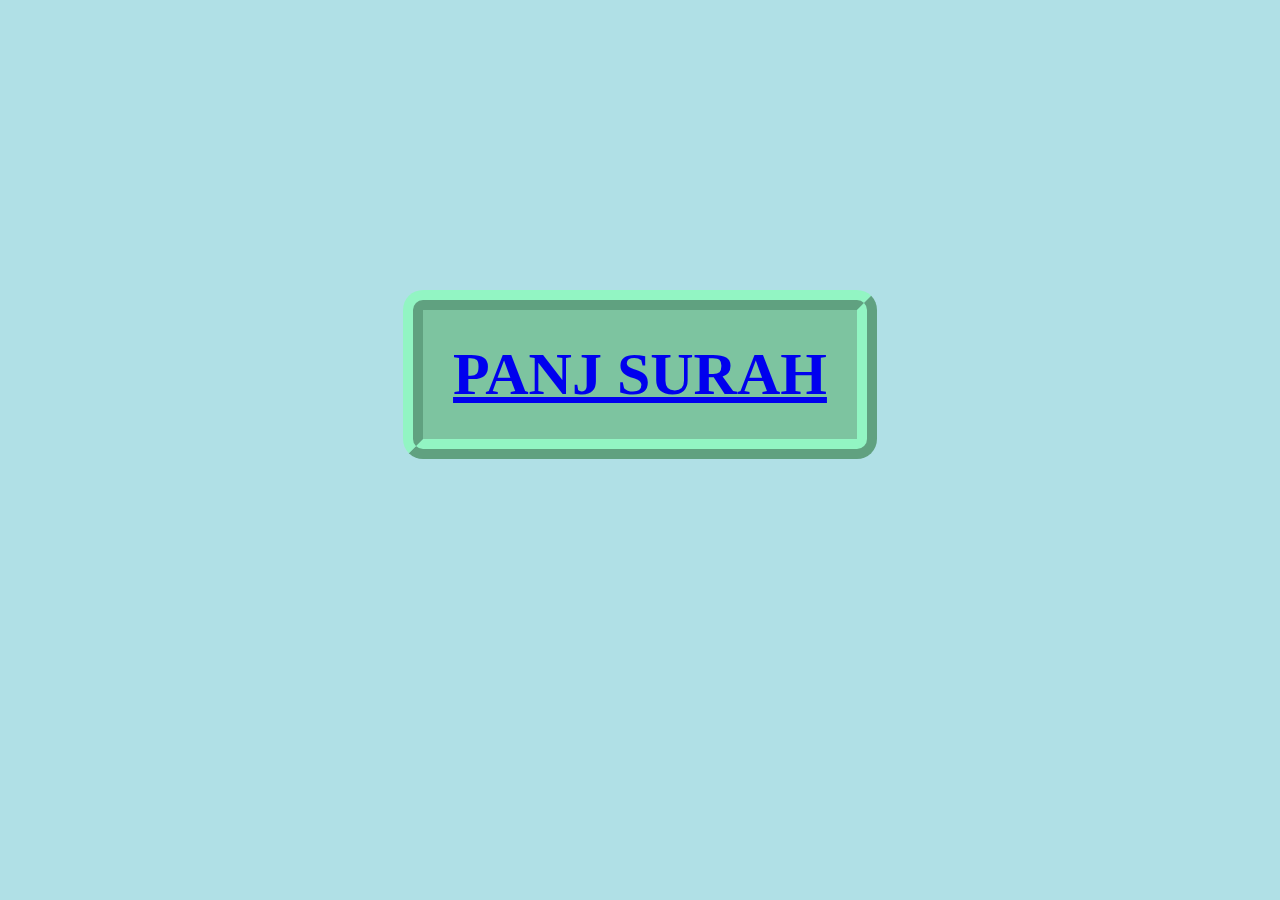
<file: index.html>
<!DOCTYPE html>
<html lang="en">

<head>
    <meta charset="UTF-8">
    <meta name="viewport" content="width=device-width, initial-scale=1.0">
    <title>Panj Surah</title>
</head>

<div class="main-container">

    <body class="body2">
        <link rel="stylesheet" href="style.css">

        <button class="ind2"><a href="./index2.html"> PANJ SURAH </button></a><br>



    </body>
</div>

</html>
</file>
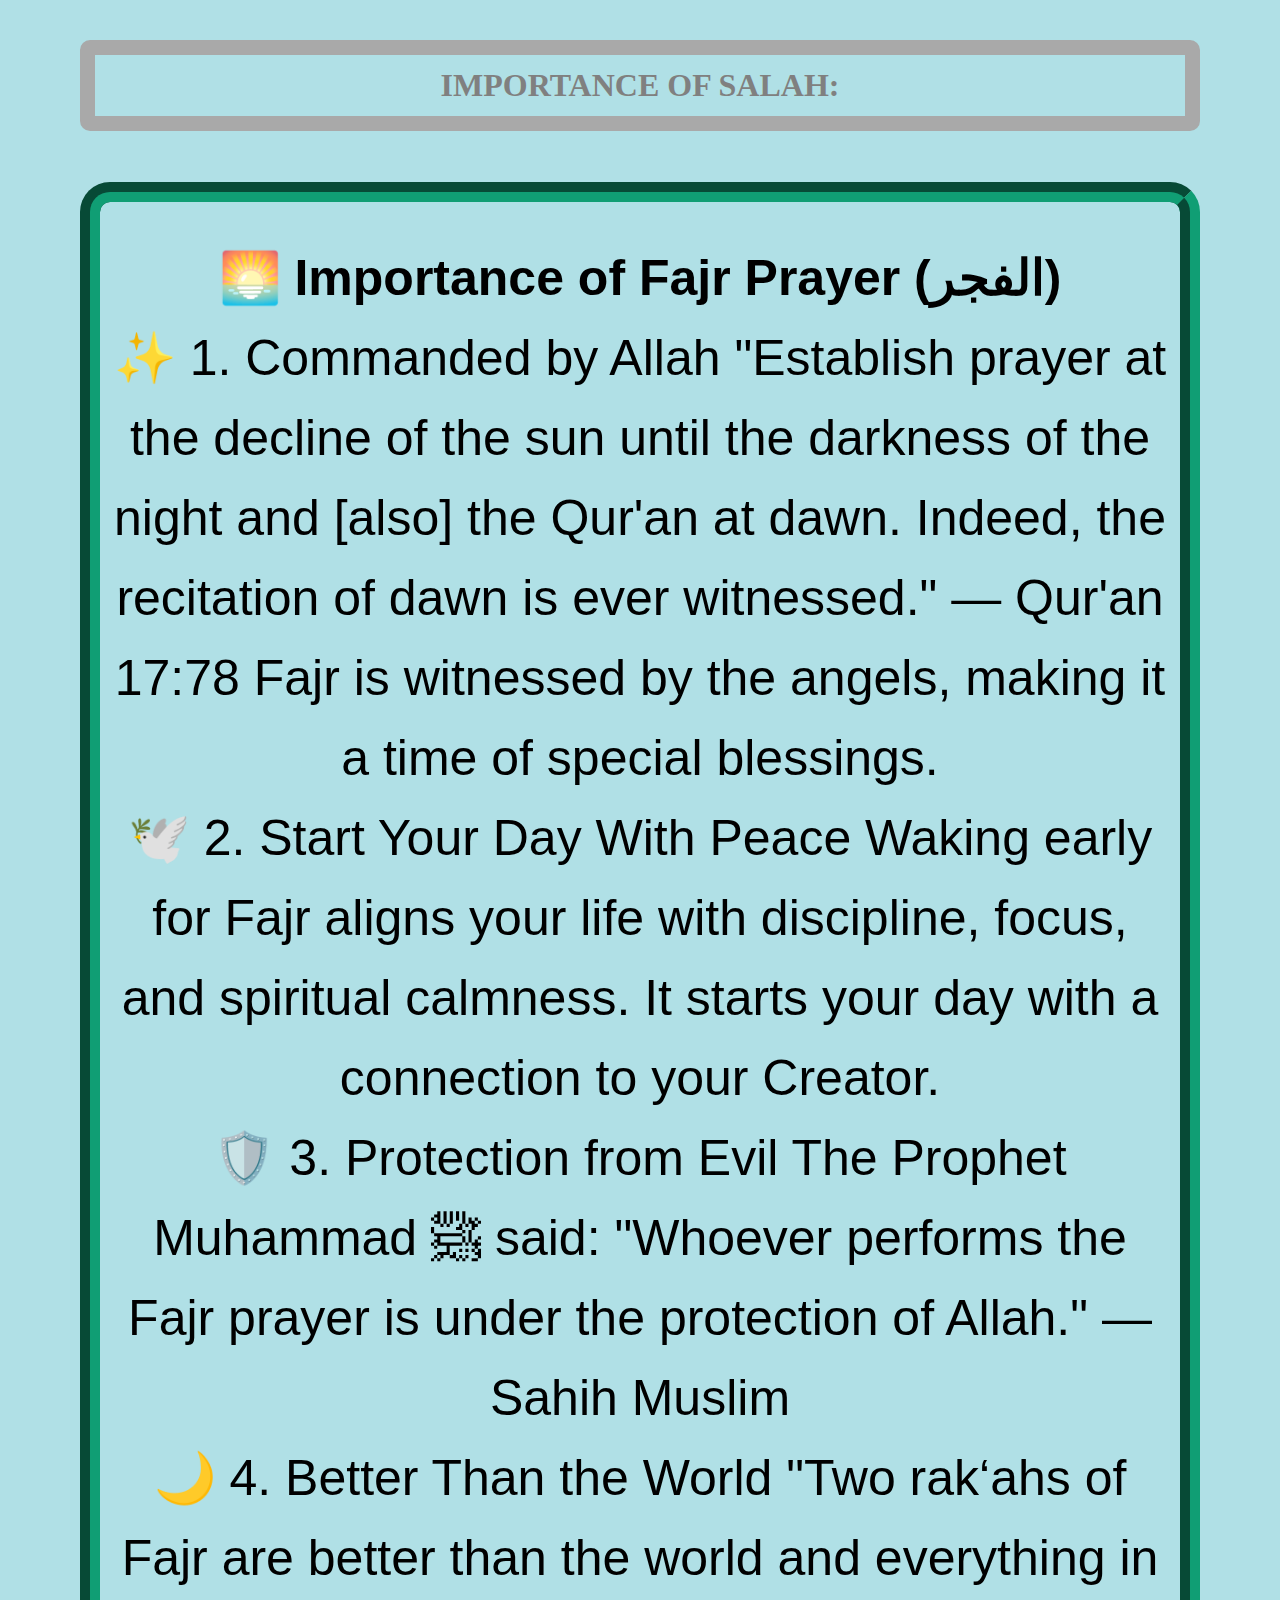
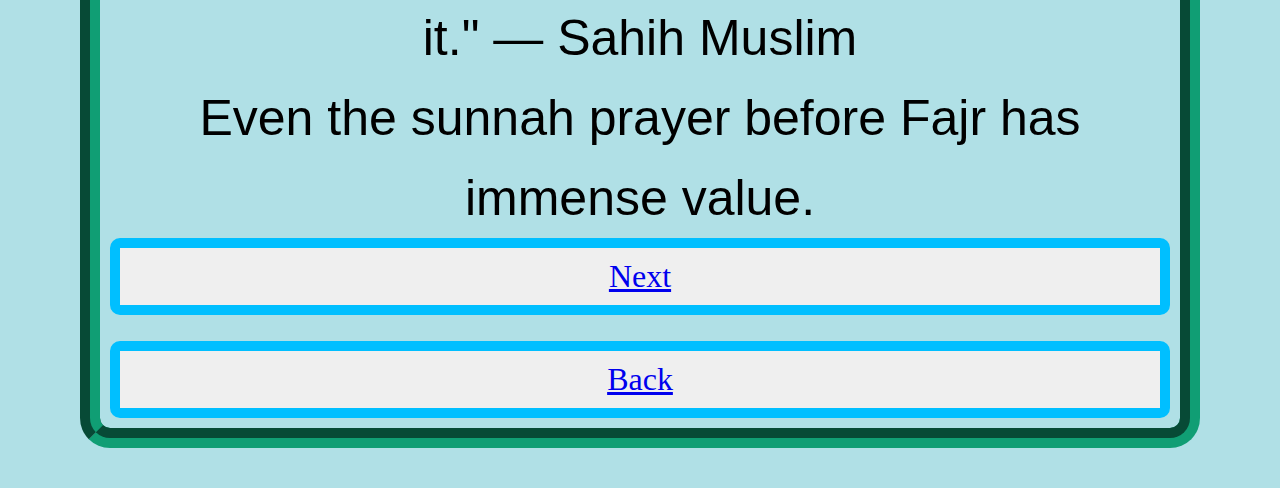
<file: index3.html>
<!DOCTYPE html>
<html lang="en">

<head>
  <meta charset="UTF-8">
  <meta name="viewport" content="width=device-width, initial-scale=1.0">
  <title>PANJ SURAH</title>
</head>

<body>
  <div class="main-container">
    <link rel="stylesheet" href="style.css">

    <!-- <div class="parent">
        <div class="div1">
            <nav class="nav1">

                <button class="btn1">HOME</button>&nbsp;&nbsp;
                <button class="btn1">ABOUT</button>&nbsp;&nbsp;
                <button class="btn1">CONTACT</button>
            </nav>
        </div>
    </div>

    <br><br><br><br><br><br><br><br><br><br><br><br><br><br><br> -->

    <center>
      <h1 class="impofsalah">IMPORTANCE OF SALAH:</h1>
      <br><br>
      <div class="one"><br>
        <p class="impoffajr">🌅 <b>Importance of Fajr Prayer (الفجر)</b>
          <br>

          ✨ 1. Commanded by Allah
          "Establish prayer at the decline of the sun until the darkness of the night and [also] the Qur'an at dawn.
          Indeed, the recitation of dawn is ever witnessed."
          — Qur'an 17:78

          Fajr is witnessed by the angels, making it a time of special blessings. <br>

          🕊️ 2. Start Your Day With Peace
          Waking early for Fajr aligns your life with discipline, focus, and spiritual calmness. It starts your day with
          a connection to your Creator. <br>

          🛡️ 3. Protection from Evil
          The Prophet Muhammad ﷺ said:

          "Whoever performs the Fajr prayer is under the protection of Allah."
          — Sahih Muslim <br>

          🌙 4. Better Than the World
          "Two rak‘ahs of Fajr are better than the world and everything in it."
          — Sahih Muslim <br>

          Even the sunnah prayer before Fajr has immense value.
        </p>



        <button class="audio1"><a href="./index4.html">Next</button></a><br><br>

        <button class="audio1"><a href="./index2.html">Back</button></a>


        <!-- <button onclick="playAudio('aud6')" class="audio1"><audio controls src=""></audio>AUDIO 6</button><br><br>
    <button onclick="playAudio('aud7')" class="audio1"><audio controls src=""></audio>AUDIO 7</button><br>
        <button onclick="playAudio('aud8')" class="audio1"><audio controls src=""></audio>AUDIO 8</button><br>
        <button onclick="playAudio('aud9')" class="audio1"><audio controls src=""></audio>AUDIO 9</button><br>
        <button onclick="playAudio('aud10')" class="audio1"><audio controls src=""></audio>AUDIO 10</button><br> -->


      </div>
    </center>













    <script src="https://cdn.jsdelivr.net/npm/@popperjs/core@2.11.8/dist/umd/popper.min.js"
      integrity="sha384-I7E8VVD/ismYTF4hNIPjVp/Zjvgyol6VFvRkX/vR+Vc4jQkC+hVqc2pM8ODewa9r"
      crossorigin="anonymous"></script>
    <script src="https://cdn.jsdelivr.net/npm/bootstrap@5.3.3/dist/js/bootstrap.min.js"
      integrity="sha384-0pUGZvbkm6XF6gxjEnlmuGrJXVbNuzT9qBBavbLwCsOGabYfZo0T0to5eqruptLy"
      crossorigin="anonymous"></script>

    <script src="app.js"></script>

</body>
</div>

</html>
</file>
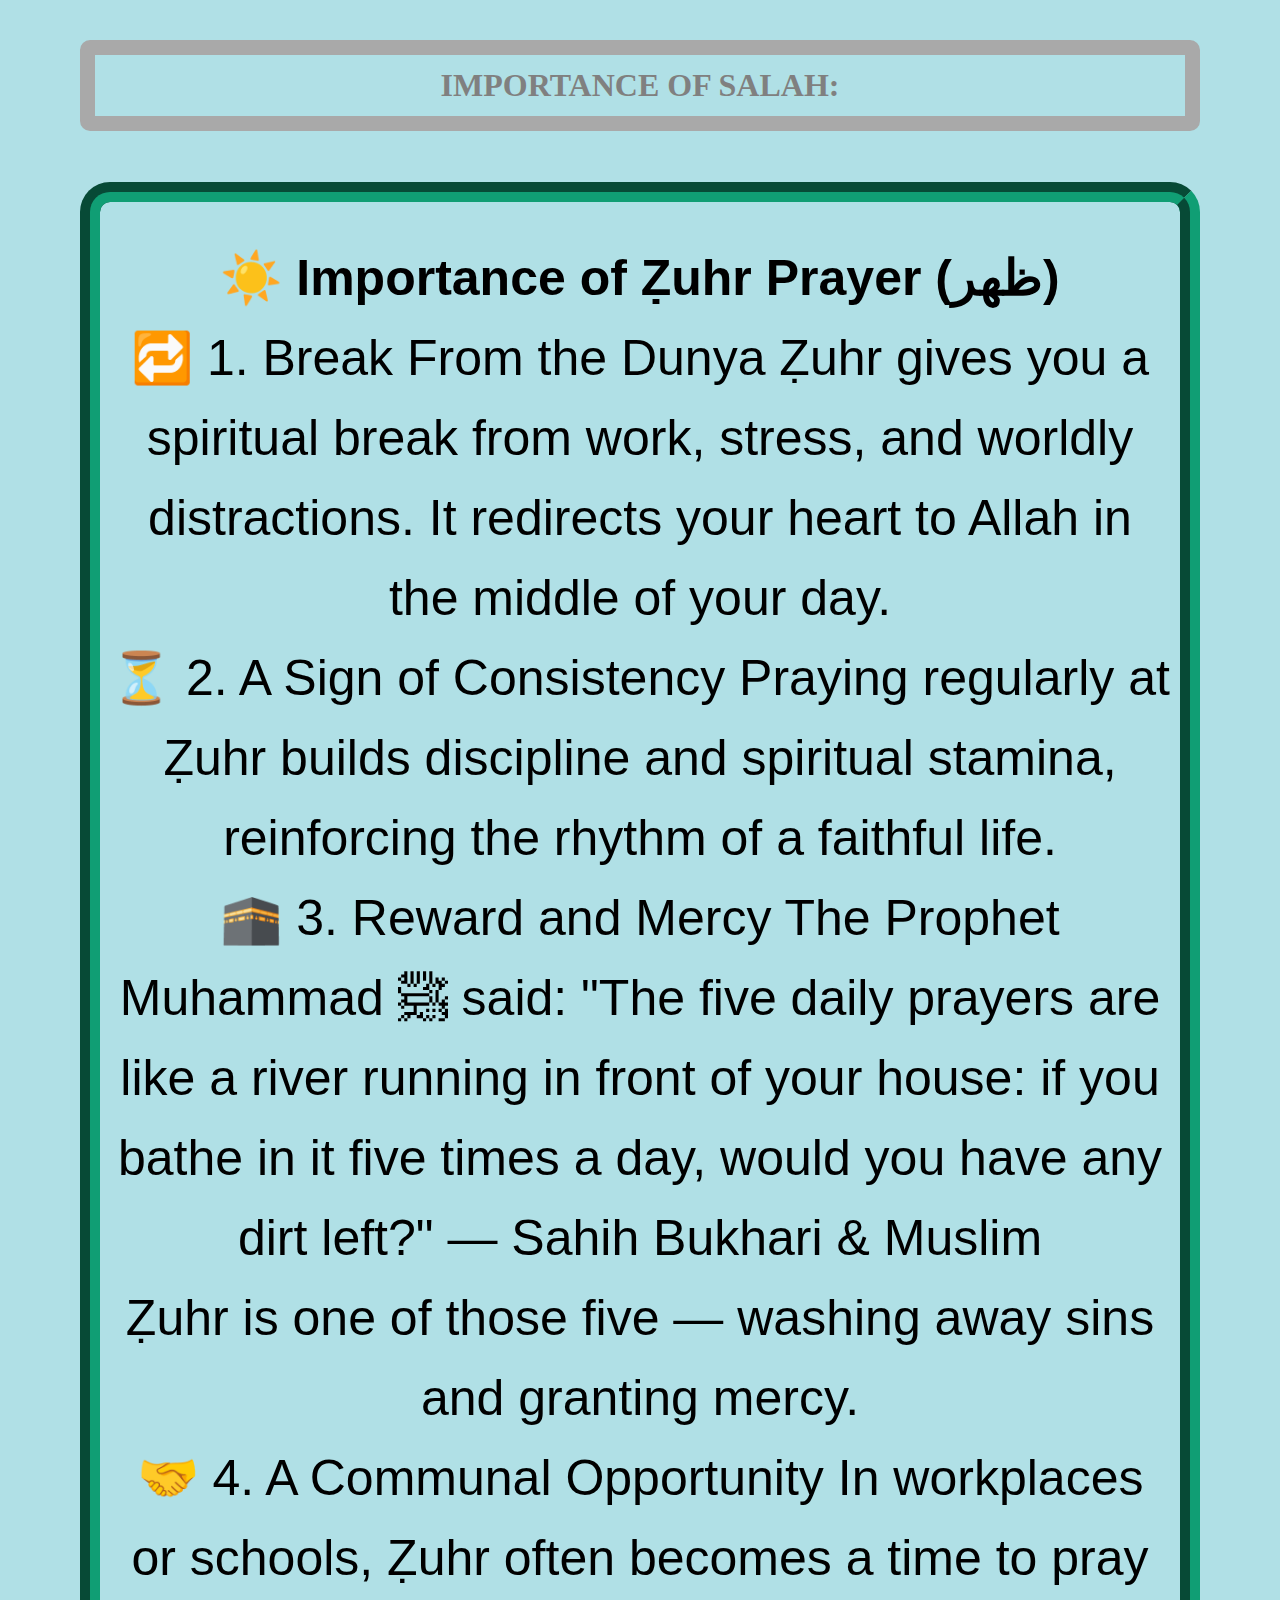
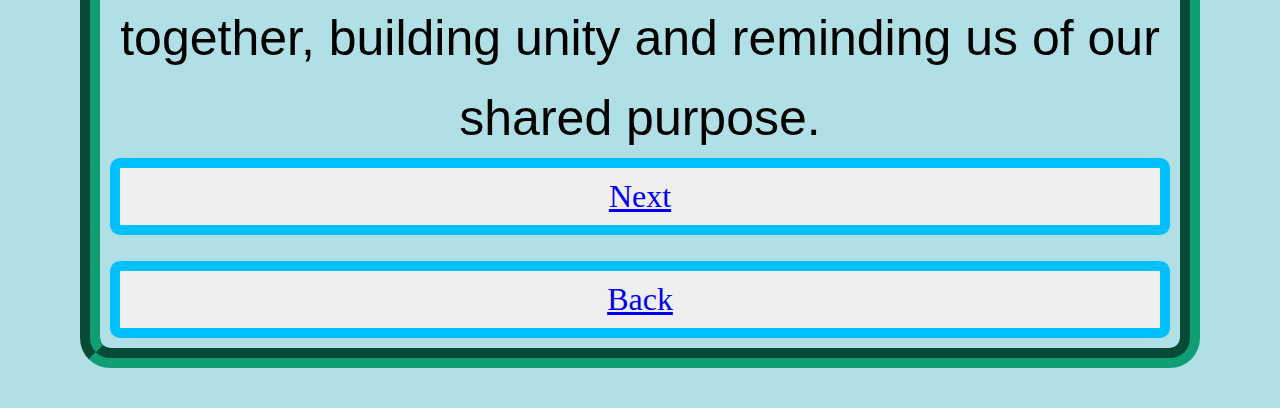
<file: index4.html>
<!DOCTYPE html>
<html lang="en">

<head>
  <meta charset="UTF-8">
  <meta name="viewport" content="width=device-width, initial-scale=1.0">
  <title>PANJ SURAH</title>
</head>

<body>
  <div class="main-container">
    <link rel="stylesheet" href="style.css">

    <!-- <div class="parent">
        <div class="div1">
            <nav class="nav1">

                <button class="btn1">HOME</button>&nbsp;&nbsp;
                <button class="btn1">ABOUT</button>&nbsp;&nbsp;
                <button class="btn1">CONTACT</button>
            </nav>
        </div>
    </div>

    <br><br><br><br><br><br><br><br><br><br><br><br><br><br><br> -->

    <center>
      <h1 class="impofsalah">IMPORTANCE OF SALAH:</h1>
      <br><br>
      <div class="one"><br>
        <p class="impoffajr">☀️ <b>Importance of Ẓuhr Prayer (ظهر)</b> <br>


          🔁 1. Break From the Dunya
          Ẓuhr gives you a spiritual break from work, stress, and worldly distractions. It redirects your heart to Allah
          in the middle of your day. <br>

          ⏳ 2. A Sign of Consistency
          Praying regularly at Ẓuhr builds discipline and spiritual stamina, reinforcing the rhythm of a faithful life.
          <br>

          🕋 3. Reward and Mercy
          The Prophet Muhammad ﷺ said:

          "The five daily prayers are like a river running in front of your house: if you bathe in it five times a day,
          would you have any dirt left?"
          — Sahih Bukhari & Muslim <br>

          Ẓuhr is one of those five — washing away sins and granting mercy. <br>

          🤝 4. A Communal Opportunity
          In workplaces or schools, Ẓuhr often becomes a time to pray together, building unity and reminding us of our
          shared purpose.</p>



        <button class="audio1"><a href="./index5.html">Next</button></a><br><br>
        <button class="audio1"><a href="./index3.html">Back</button></a>


        <!-- <button onclick="playAudio('aud6')" class="audio1"><audio controls src=""></audio>AUDIO 6</button><br><br>
    <button onclick="playAudio('aud7')" class="audio1"><audio controls src=""></audio>AUDIO 7</button><br>
        <button onclick="playAudio('aud8')" class="audio1"><audio controls src=""></audio>AUDIO 8</button><br>
        <button onclick="playAudio('aud9')" class="audio1"><audio controls src=""></audio>AUDIO 9</button><br>
        <button onclick="playAudio('aud10')" class="audio1"><audio controls src=""></audio>AUDIO 10</button><br> -->


      </div>
    </center>













    <script src="https://cdn.jsdelivr.net/npm/@popperjs/core@2.11.8/dist/umd/popper.min.js"
      integrity="sha384-I7E8VVD/ismYTF4hNIPjVp/Zjvgyol6VFvRkX/vR+Vc4jQkC+hVqc2pM8ODewa9r"
      crossorigin="anonymous"></script>
    <script src="https://cdn.jsdelivr.net/npm/bootstrap@5.3.3/dist/js/bootstrap.min.js"
      integrity="sha384-0pUGZvbkm6XF6gxjEnlmuGrJXVbNuzT9qBBavbLwCsOGabYfZo0T0to5eqruptLy"
      crossorigin="anonymous"></script>

    <script src="app.js"></script>

</body>
</div>

</html>
</file>
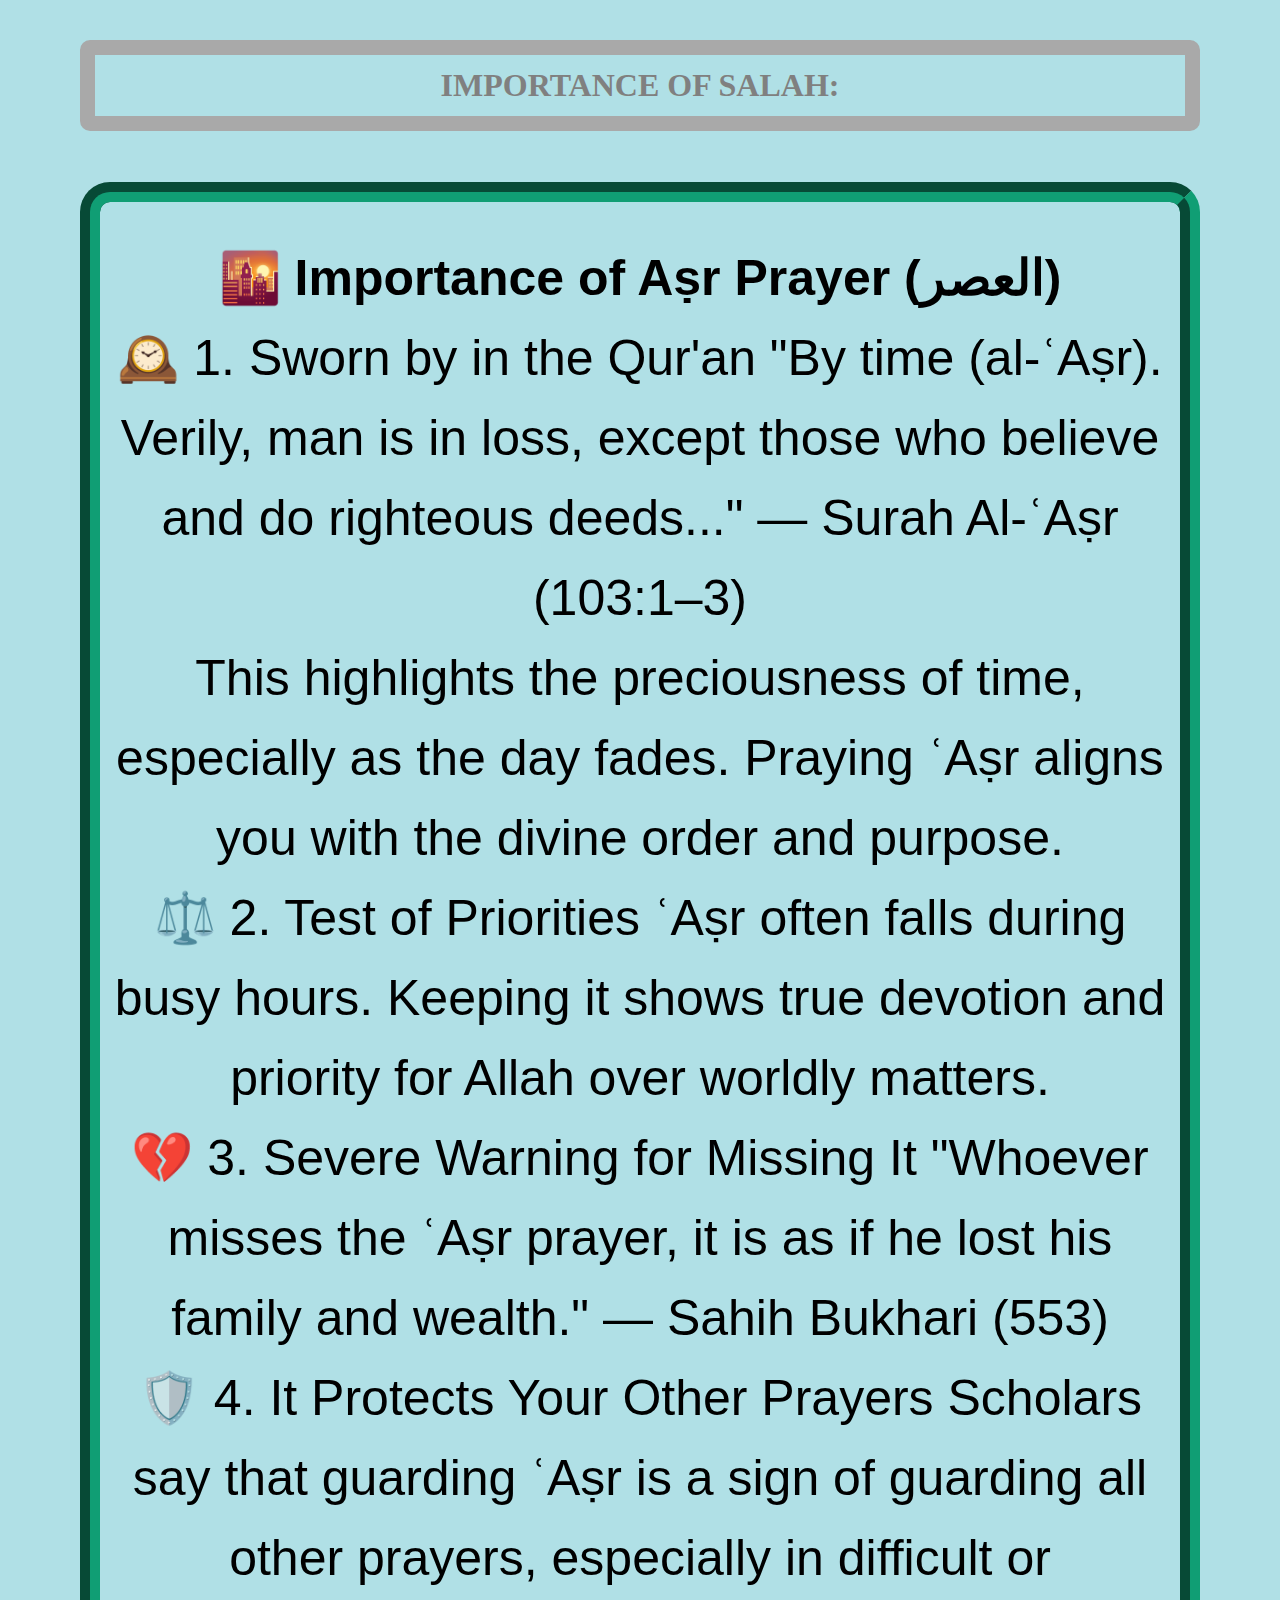
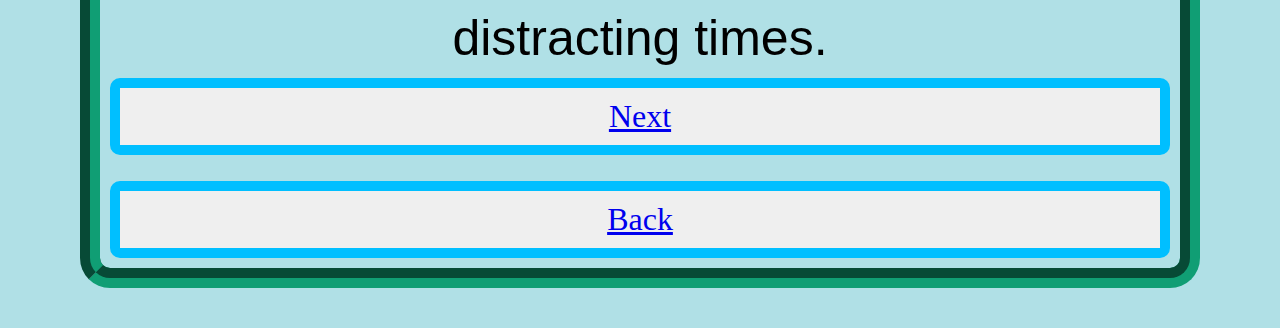
<file: index5.html>
<!DOCTYPE html>
<html lang="en">

<head>
  <meta charset="UTF-8">
  <meta name="viewport" content="width=device-width, initial-scale=1.0">
  <title>PANJ SURAH</title>
</head>

<body>
  <div class="main-container">
    <link rel="stylesheet" href="style.css">

    <!-- <div class="parent">
        <div class="div1">
            <nav class="nav1">

                <button class="btn1">HOME</button>&nbsp;&nbsp;
                <button class="btn1">ABOUT</button>&nbsp;&nbsp;
                <button class="btn1">CONTACT</button>
            </nav>
        </div>
    </div>

    <br><br><br><br><br><br><br><br><br><br><br><br><br><br><br> -->

    <center>
      <h1 class="impofsalah">IMPORTANCE OF SALAH:</h1>
      <br><br>
      <div class="one"><br>
        <p class="impoffajr">🌇 <b>Importance of Aṣr Prayer (العصر)</b><br>
          

          🕰️ 1. Sworn by in the Qur'an
          "By time (al-ʿAṣr). Verily, man is in loss, except those who believe and do righteous deeds..."
          — Surah Al-ʿAṣr (103:1–3) <br>

          This highlights the preciousness of time, especially as the day fades. Praying ʿAṣr aligns you with the divine
          order and purpose. <br>

          ⚖️ 2. Test of Priorities
          ʿAṣr often falls during busy hours. Keeping it shows true devotion and priority for Allah over worldly
          matters. <br>

          💔 3. Severe Warning for Missing It
          "Whoever misses the ʿAṣr prayer, it is as if he lost his family and wealth."
          — Sahih Bukhari (553) <br>

          

          🛡️ 4. It Protects Your Other Prayers
          Scholars say that guarding ʿAṣr is a sign of guarding all other prayers, especially in difficult or
          distracting times.</p>



        <button class="audio1"><a href="./index6.html">Next</button></a><br><br>
        <button class="audio1"><a href="./index4.html">Back</button></a>


        <!-- <button onclick="playAudio('aud6')" class="audio1"><audio controls src=""></audio>AUDIO 6</button><br><br>
    <button onclick="playAudio('aud7')" class="audio1"><audio controls src=""></audio>AUDIO 7</button><br>
        <button onclick="playAudio('aud8')" class="audio1"><audio controls src=""></audio>AUDIO 8</button><br>
        <button onclick="playAudio('aud9')" class="audio1"><audio controls src=""></audio>AUDIO 9</button><br>
        <button onclick="playAudio('aud10')" class="audio1"><audio controls src=""></audio>AUDIO 10</button><br> -->


      </div>
    </center>













    <script src="https://cdn.jsdelivr.net/npm/@popperjs/core@2.11.8/dist/umd/popper.min.js"
      integrity="sha384-I7E8VVD/ismYTF4hNIPjVp/Zjvgyol6VFvRkX/vR+Vc4jQkC+hVqc2pM8ODewa9r"
      crossorigin="anonymous"></script>
    <script src="https://cdn.jsdelivr.net/npm/bootstrap@5.3.3/dist/js/bootstrap.min.js"
      integrity="sha384-0pUGZvbkm6XF6gxjEnlmuGrJXVbNuzT9qBBavbLwCsOGabYfZo0T0to5eqruptLy"
      crossorigin="anonymous"></script>

    <script src="app.js"></script>

</body>
</div>

</html>
</file>
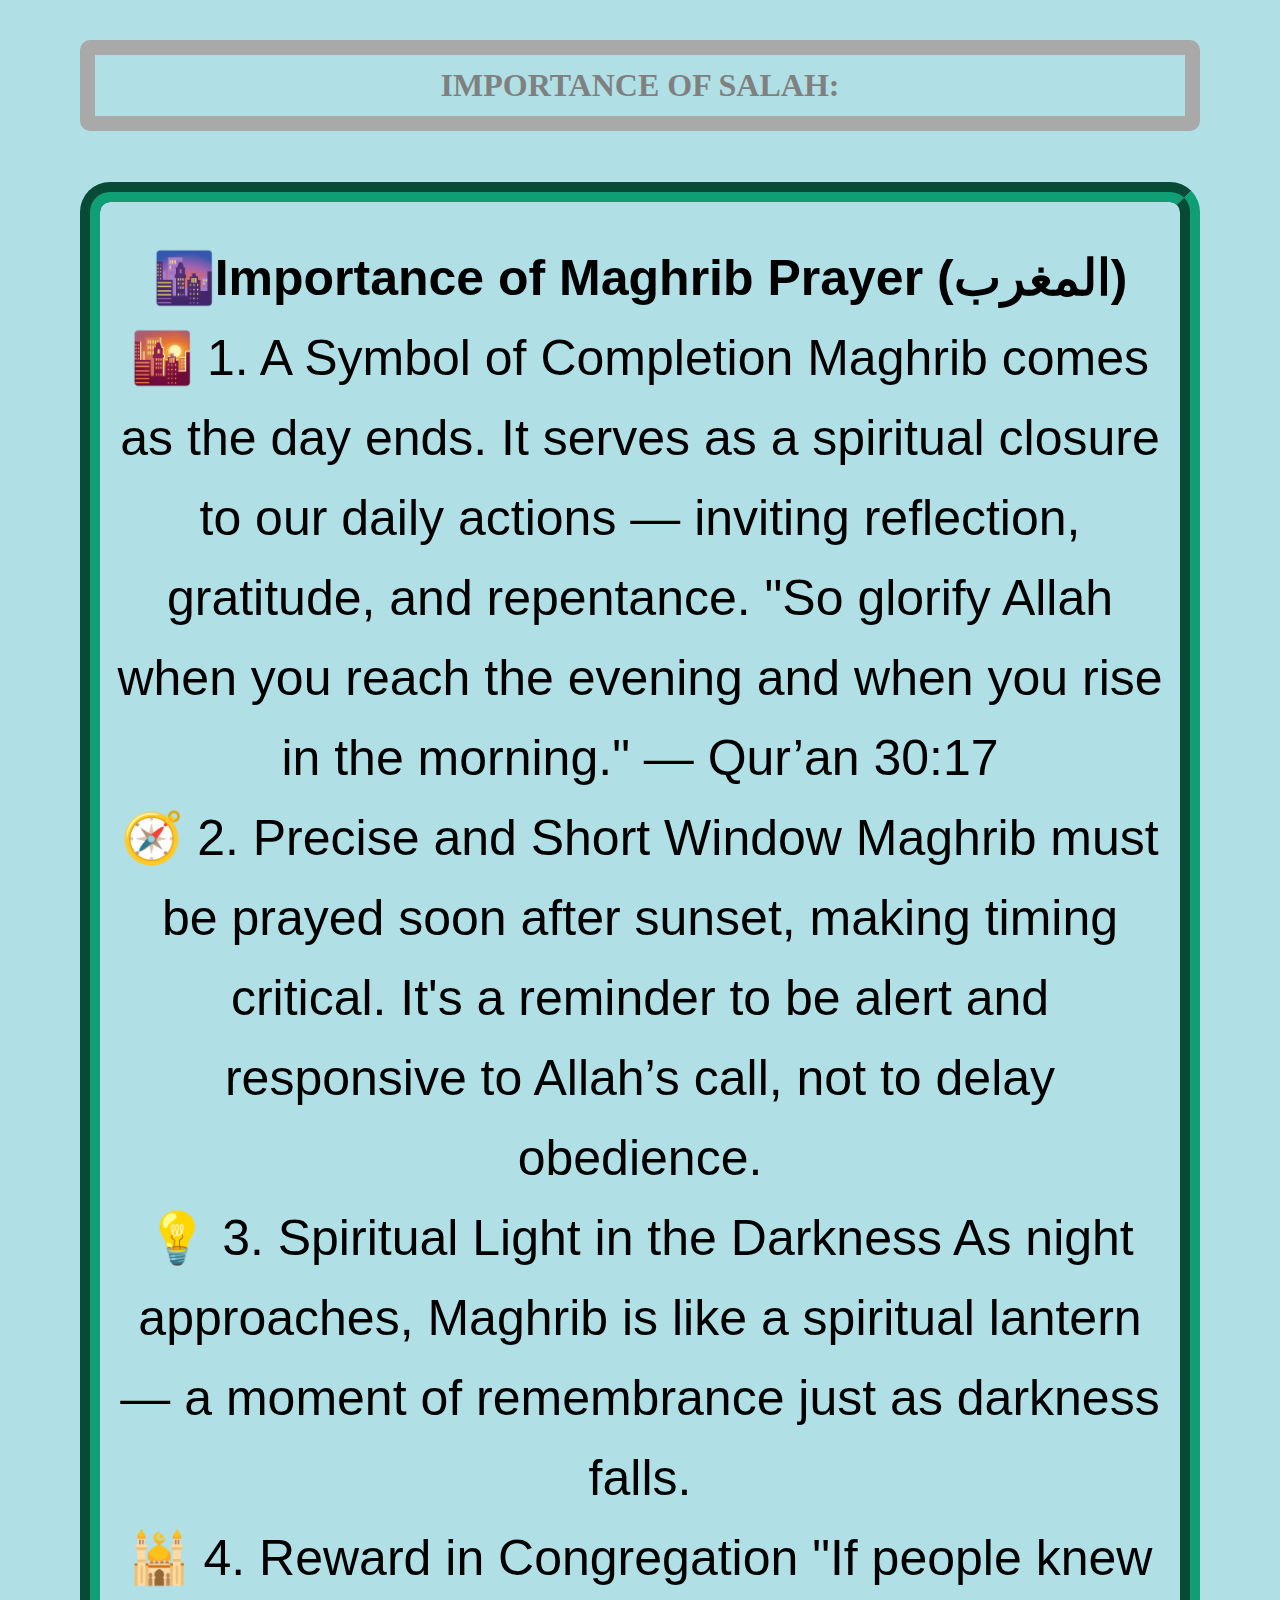
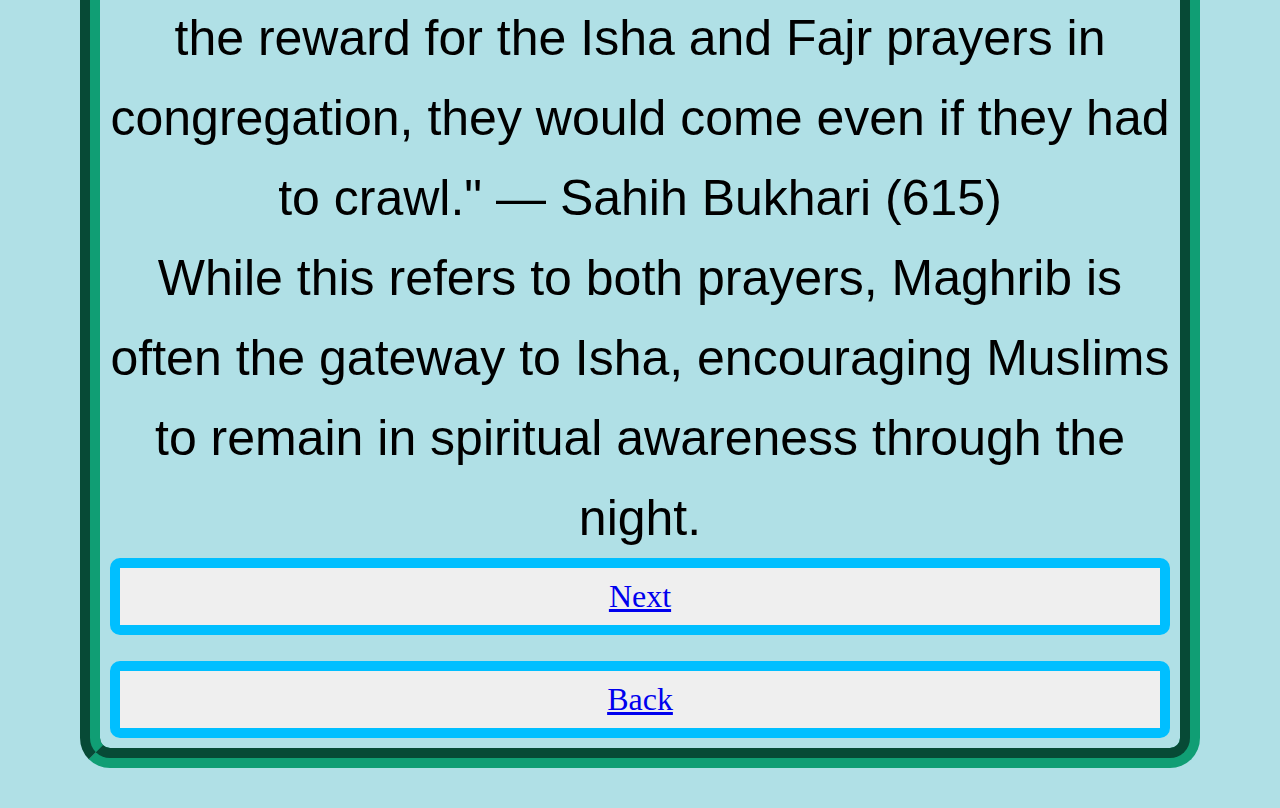
<file: index6.html>
<!DOCTYPE html>
<html lang="en">

<head>
  <meta charset="UTF-8">
  <meta name="viewport" content="width=device-width, initial-scale=1.0">
  <title>PANJ SURAH</title>
</head>

<body>
  <div class="main-container">
    <link rel="stylesheet" href="style.css">

    <!-- <div class="parent">
        <div class="div1">
            <nav class="nav1">

                <button class="btn1">HOME</button>&nbsp;&nbsp;
                <button class="btn1">ABOUT</button>&nbsp;&nbsp;
                <button class="btn1">CONTACT</button>
            </nav>
        </div>
    </div>

    <br><br><br><br><br><br><br><br><br><br><br><br><br><br><br> -->

    <center>
      <h1 class="impofsalah">IMPORTANCE OF SALAH:</h1>
      <br><br>
      <div class="one"><br>
        <p class="impoffajr">🌆<b>Importance of Maghrib Prayer (المغرب)</b><br>

🌇 1. A Symbol of Completion
Maghrib comes as the day ends. It serves as a spiritual closure to our daily actions — inviting reflection, gratitude, and repentance.

"So glorify Allah when you reach the evening and when you rise in the morning."
— Qur’an 30:17 <br>

🧭 2. Precise and Short Window
Maghrib must be prayed soon after sunset, making timing critical. It's a reminder to be alert and responsive to Allah’s call, not to delay obedience.
<br>
💡 3. Spiritual Light in the Darkness
As night approaches, Maghrib is like a spiritual lantern — a moment of remembrance just as darkness falls. <br>

🕌 4. Reward in Congregation
"If people knew the reward for the Isha and Fajr prayers in congregation, they would come even if they had to crawl."
— Sahih Bukhari (615) <br>

While this refers to both prayers, Maghrib is often the gateway to Isha, encouraging Muslims to remain in spiritual awareness through the night.</p>



        <button class="audio1"><a href="./index7.html">Next</button></a><br><br>
        <button class="audio1"><a href="./index5.html">Back</button></a>


        <!-- <button onclick="playAudio('aud6')" class="audio1"><audio controls src=""></audio>AUDIO 6</button><br><br>
    <button onclick="playAudio('aud7')" class="audio1"><audio controls src=""></audio>AUDIO 7</button><br>
        <button onclick="playAudio('aud8')" class="audio1"><audio controls src=""></audio>AUDIO 8</button><br>
        <button onclick="playAudio('aud9')" class="audio1"><audio controls src=""></audio>AUDIO 9</button><br>
        <button onclick="playAudio('aud10')" class="audio1"><audio controls src=""></audio>AUDIO 10</button><br> -->


      </div>
    </center>













    <script src="https://cdn.jsdelivr.net/npm/@popperjs/core@2.11.8/dist/umd/popper.min.js"
      integrity="sha384-I7E8VVD/ismYTF4hNIPjVp/Zjvgyol6VFvRkX/vR+Vc4jQkC+hVqc2pM8ODewa9r"
      crossorigin="anonymous"></script>
    <script src="https://cdn.jsdelivr.net/npm/bootstrap@5.3.3/dist/js/bootstrap.min.js"
      integrity="sha384-0pUGZvbkm6XF6gxjEnlmuGrJXVbNuzT9qBBavbLwCsOGabYfZo0T0to5eqruptLy"
      crossorigin="anonymous"></script>

    <script src="app.js"></script>

</body>
</div>

</html>
</file>
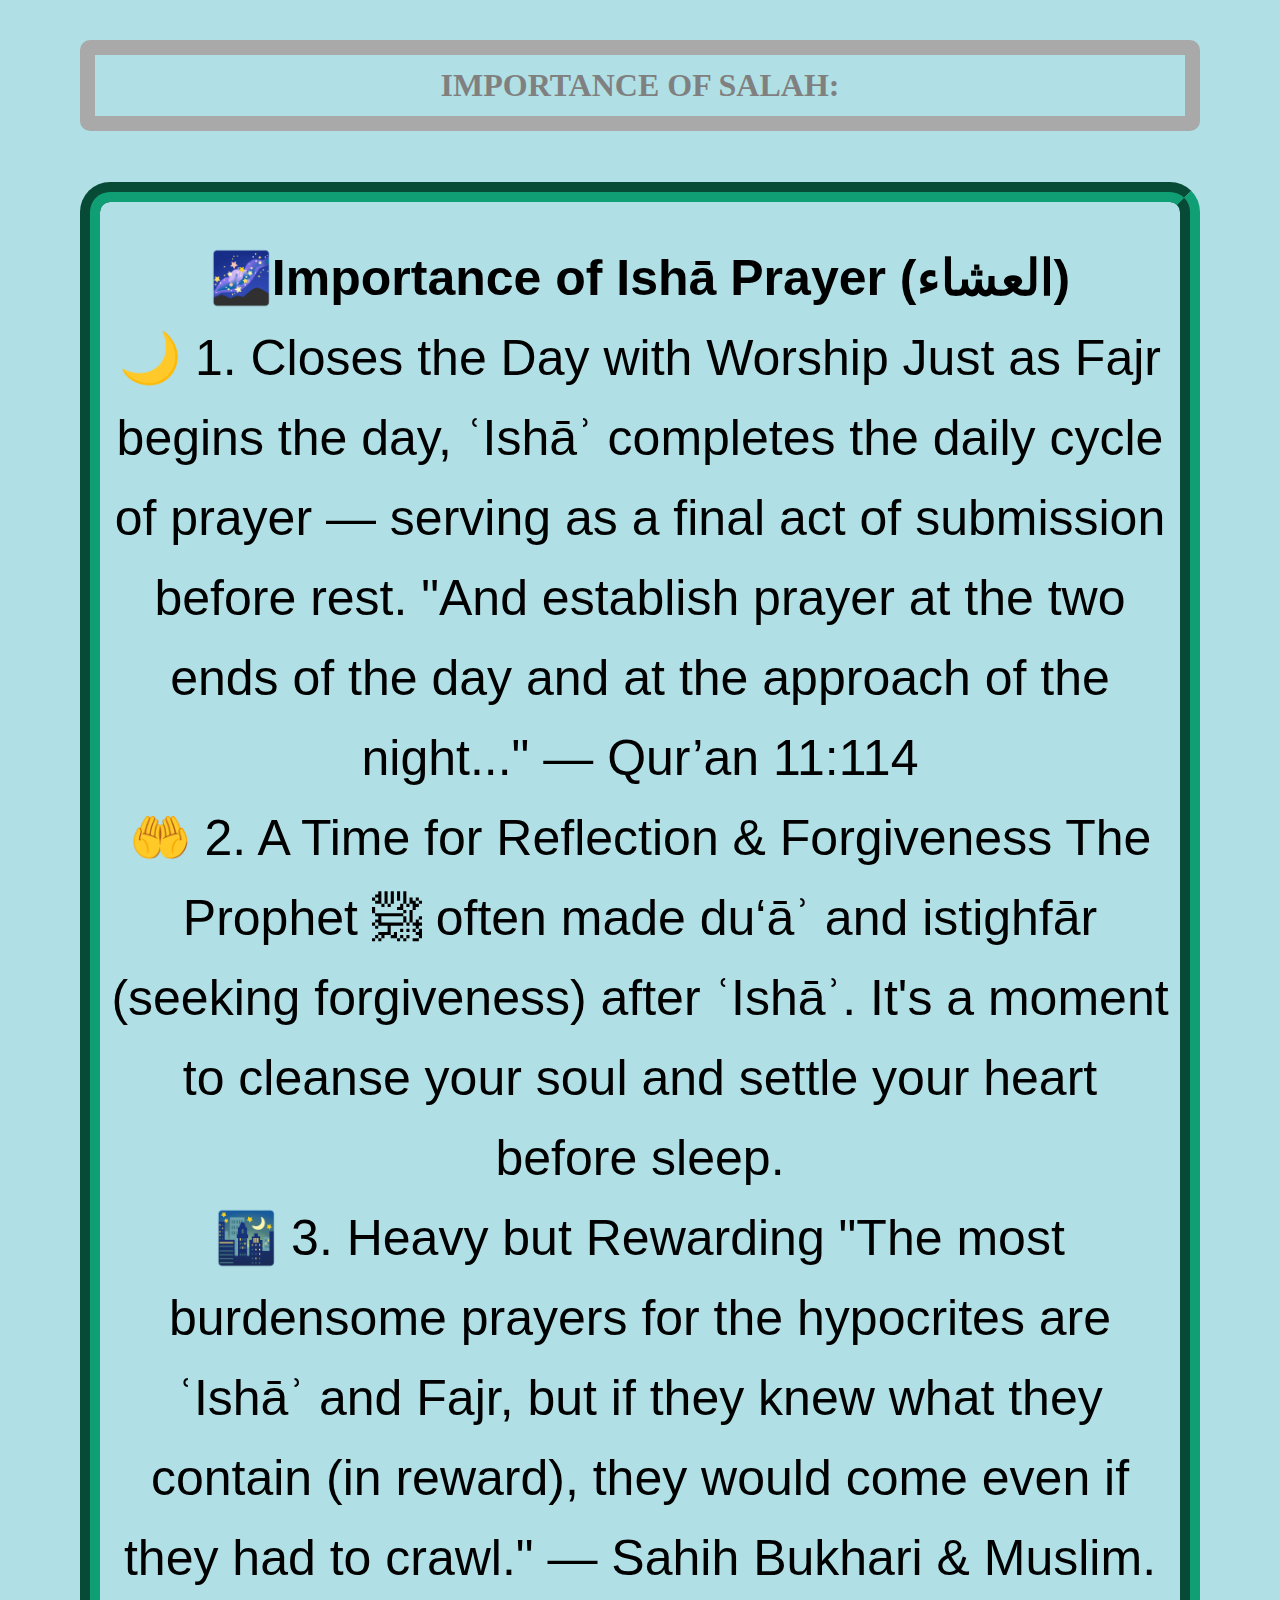
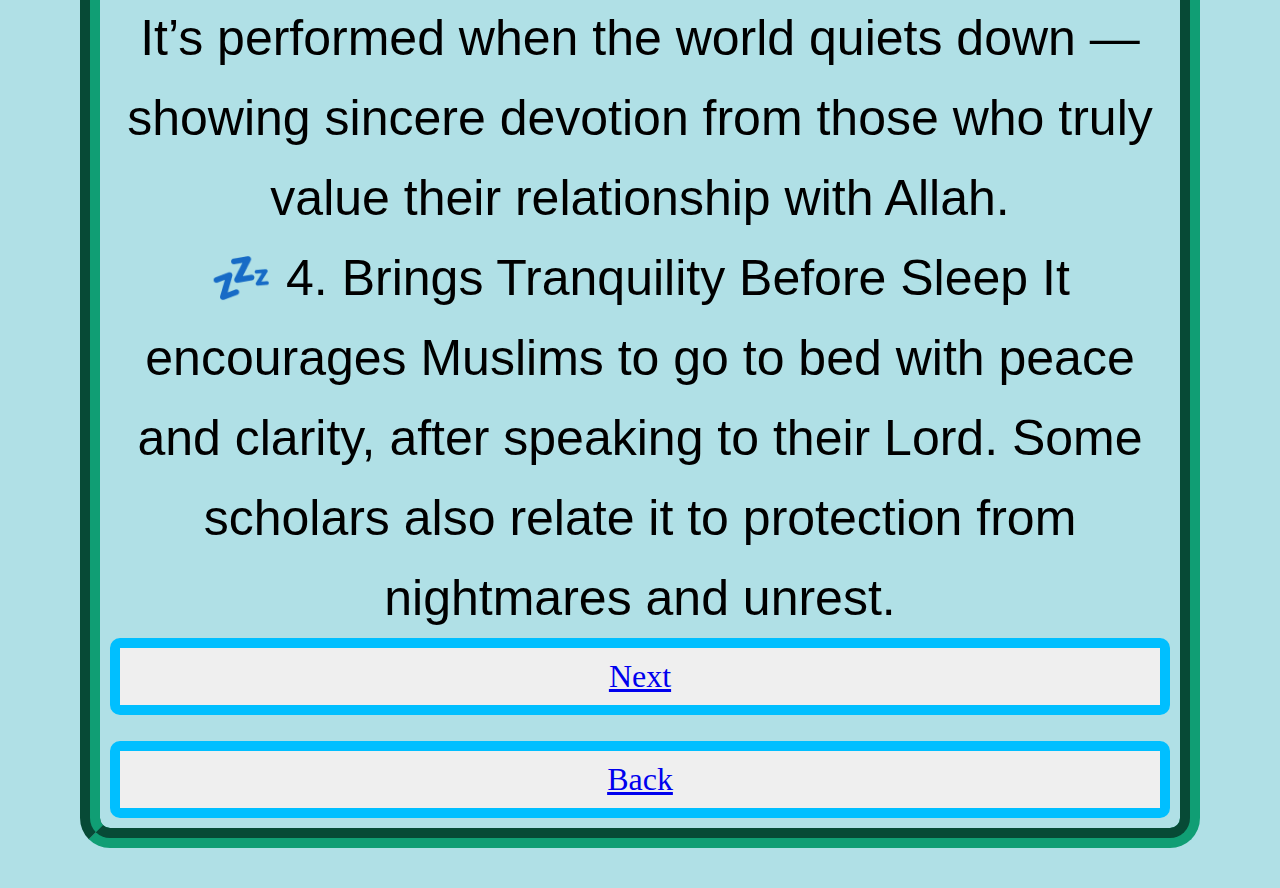
<file: index7.html>
<!DOCTYPE html>
<html lang="en">

<head>
  <meta charset="UTF-8">
  <meta name="viewport" content="width=device-width, initial-scale=1.0">
  <title>PANJ SURAH</title>
</head>

<body>
  <div class="main-container">
    <link rel="stylesheet" href="style.css">

    <!-- <div class="parent">
        <div class="div1">
            <nav class="nav1">

                <button class="btn1">HOME</button>&nbsp;&nbsp;
                <button class="btn1">ABOUT</button>&nbsp;&nbsp;
                <button class="btn1">CONTACT</button>
            </nav>
        </div>
    </div>

    <br><br><br><br><br><br><br><br><br><br><br><br><br><br><br> -->

    <center>
      <h1 class="impofsalah">IMPORTANCE OF SALAH:</h1>
      <br><br>
      <div class="one"><br>
        <p class="impoffajr">🌌<b>Importance of Ishā Prayer (العشاء)</b><br>


🌙 1. Closes the Day with Worship
Just as Fajr begins the day, ʿIshāʾ completes the daily cycle of prayer — serving as a final act of submission before rest.

"And establish prayer at the two ends of the day and at the approach of the night..."
— Qur’an 11:114 <br>

🤲 2. A Time for Reflection & Forgiveness
The Prophet ﷺ often made du‘āʾ and istighfār (seeking forgiveness) after ʿIshāʾ. It's a moment to cleanse your soul and settle your heart before sleep. <br>

🌃 3. Heavy but Rewarding
"The most burdensome prayers for the hypocrites are ʿIshāʾ and Fajr, but if they knew what they contain (in reward), they would come even if they had to crawl."
— Sahih Bukhari & Muslim. 

It’s performed when the world quiets down — showing sincere devotion from those who truly value their relationship with Allah. <br>

💤 4. Brings Tranquility Before Sleep
It encourages Muslims to go to bed with peace and clarity, after speaking to their Lord. Some scholars also relate it to protection from nightmares and unrest.</p>



        <button class="audio1"><a href="./index8.html">Next</button></a><br><br>
        <button class="audio1"><a href="./index6.html">Back</button></a>


        <!-- <button onclick="playAudio('aud6')" class="audio1"><audio controls src=""></audio>AUDIO 6</button><br><br>
    <button onclick="playAudio('aud7')" class="audio1"><audio controls src=""></audio>AUDIO 7</button><br>
        <button onclick="playAudio('aud8')" class="audio1"><audio controls src=""></audio>AUDIO 8</button><br>
        <button onclick="playAudio('aud9')" class="audio1"><audio controls src=""></audio>AUDIO 9</button><br>
        <button onclick="playAudio('aud10')" class="audio1"><audio controls src=""></audio>AUDIO 10</button><br> -->


      </div>
    </center>













    <script src="https://cdn.jsdelivr.net/npm/@popperjs/core@2.11.8/dist/umd/popper.min.js"
      integrity="sha384-I7E8VVD/ismYTF4hNIPjVp/Zjvgyol6VFvRkX/vR+Vc4jQkC+hVqc2pM8ODewa9r"
      crossorigin="anonymous"></script>
    <script src="https://cdn.jsdelivr.net/npm/bootstrap@5.3.3/dist/js/bootstrap.min.js"
      integrity="sha384-0pUGZvbkm6XF6gxjEnlmuGrJXVbNuzT9qBBavbLwCsOGabYfZo0T0to5eqruptLy"
      crossorigin="anonymous"></script>

    <script src="app.js"></script>

</body>
</div>

</html>
</file>
<file: style.css>
body {
  background-color: powderblue;
  overflow-x: hidden;
  width: 100%;

}

.h1 {
  color: gray;
  border: 15px solid;
  border-radius: 10px;
  border-color: darkgrey;
  padding: 5px;
  width: 250px;
  /* display: inline-block; */
}

.h2 {
  color: gray;
  border: 15px solid;
  border-radius: 10px;
  border-color: darkgrey;
  padding: 5px;
  width: 250px;
  /* display: inline-block; */
  position: relative;
  left: auto;
}



.btn1 {
  font-size: xx-large;
  background-color: azure;
  color: blue;
  border: 5px solid;
  border-radius: 15px;
  cursor: pointer;
  /* position: relative;
    left: 1500px; */
  animation-name: btn1;
}


:hover.btn1 {
  background-color: black;

}

.div1 {
  border: 15px solid;
  border-radius: 15px;
  padding: 20px;
  position: relative;
  left: 35px;
  backdrop-filter: blur(2px);
}

.nav1 {
  border: 10px double;
  border-color: blue;
  border-radius: 50px;
  padding: 20px;
  width: 1900px;
  text-align: right;
  backdrop-filter: blur(2px);
}

.parent {
  position: fixed;
  width: fit-content;
  color: slategrey;
  display: inline-block;
}

/* nav bar work done */
/* now for first audio button */

.one {
  /* display:grid; */
  border: 20px;
  border-style: groove;
  border-color: rgb(16, 158, 116);
  border-radius: 30px;
  /* border color was azure before */
  /* grid-template-columns: repeat(10,1fr);
    grid-template-rows: repeat(1,1fr); */
  /* height:630px; */
  /* width:480px;
    align-items: center; */
  /* gap:10px; */
  padding: 10px;
  display: inline-block;

}

video {
  width: 70%;
  height: 50%;
  border: 10px solid;
  border-color: rgb(58, 181, 202);
  border-radius: 20px;
}

.audio1 {
  display: inline-block;
  border: 10px solid;
  border-radius: 10px;
  border-color: deepskyblue;
  height: 100%;
  width: 100%;
  font-size: xx-large;
  font-family: cursive;
  padding: 10px;

  /* display:grid;
position: relative;
top: 20px;
 right:30px; */

}

:hover.audio1 {
  background-color: cadetblue;
  transform: scale(1.1);
  transition: 0.5s;

}



.ind2 {
  cursor: pointer;
  /* display: inline-block; */
  display: flex;
  justify-self: center;

  position: relative;
  /* left: 20%; */
  top: 250px;
  font-size: 60px;
  font-family: cursive;
  font-weight: bolder;
  color: wheat;
  background-color: rgb(125, 196, 160);
  border: 20px;
  border-style: ridge;
  border-color: rgb(146, 245, 195);
  /* border color was mint cream */
  border-radius: 20px;
  padding: 30px;
}

:hover.ind2 {
  border-color: black;

}

.note {
  font-size: 15px;
  font-family: cursive;
  font-weight: bolder;
  font-style: italic;

}

/* Working for html3 */

.Qul {
  width: max-content;
  height: max-content;
}

.impoffajr {
  font-size: 50px;
  font-family: 'Gill Sans', 'Gill Sans MT', Calibri, 'Trebuchet MS', sans-serif;
}

.impofsalah {
  color: gray;
  border: 15px solid;
  border-radius: 10px;
  border-color: darkgrey;
  padding: 5px;
  /* width: 500px; */
  /* display: inline-block; */
}



/* chat gpt media query */

/* ===== Global Reset & Base Styles ===== */
*,
*::before,
*::after {
  margin: 0;
  padding: 0;
  box-sizing: border-box;

}

body {
  line-height: 1.6;
}

/* ===== Centered Container ===== */
.main-container {
  width: 100%;
  max-width: 1200px;
  margin: 0 auto;
  padding: 16px;
}

/* ===== Responsive Media Queries ===== */

@media (max-width: 479px) {
  .main-container {
    padding: 12px;
  }
}

@media (min-width: 480px) and (max-width: 767px) {
  .main-container {
    padding: 16px;
  }
}

@media (min-width: 768px) and (max-width: 991px) {
  .main-container {
    padding: 24px;
  }
}

@media (min-width: 992px) and (max-width: 1199px) {
  .main-container {
    padding: 32px;
  }
}

@media (min-width: 1200px) {
  .main-container {
    padding: 40px;
  }
}
</file>
